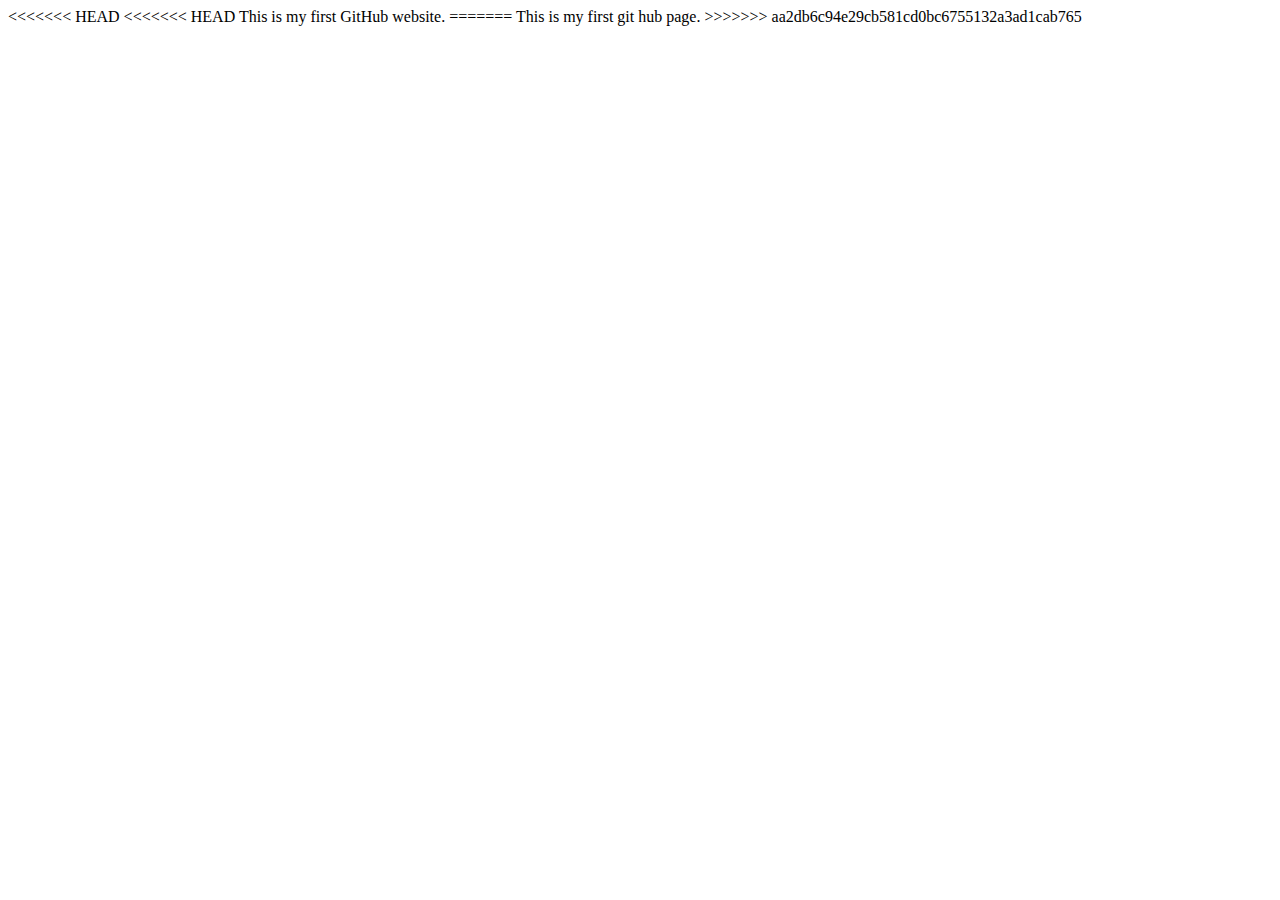
<file: index.html>
<<<<<<< HEAD
<!--  
     This is my first time using GitHub. 
     I created it on September 30th. 
     By: Ana Arribasplata
=======
<!-- This is my first git hub site. 
     Created on September 30th, 2014
     By Ana Arribasplata. 
>>>>>>> aa2db6c94e29cb581cd0bc6755132a3ad1cab765
-->

<!DOCTYPE html>
<html>
  <head>
<<<<<<< HEAD
    <meta charsert="utf-8">
    <title>Ana's Website</title>
  </head>
  <body>
    This is my first GitHub website. 
  </body>
</html>
=======
    <meta charset="utf-8">
    <title>JS Bin</title>
  </head>
  <body>
    This is my first git hub page.
  </body>
</html>
 
>>>>>>> aa2db6c94e29cb581cd0bc6755132a3ad1cab765
</file>
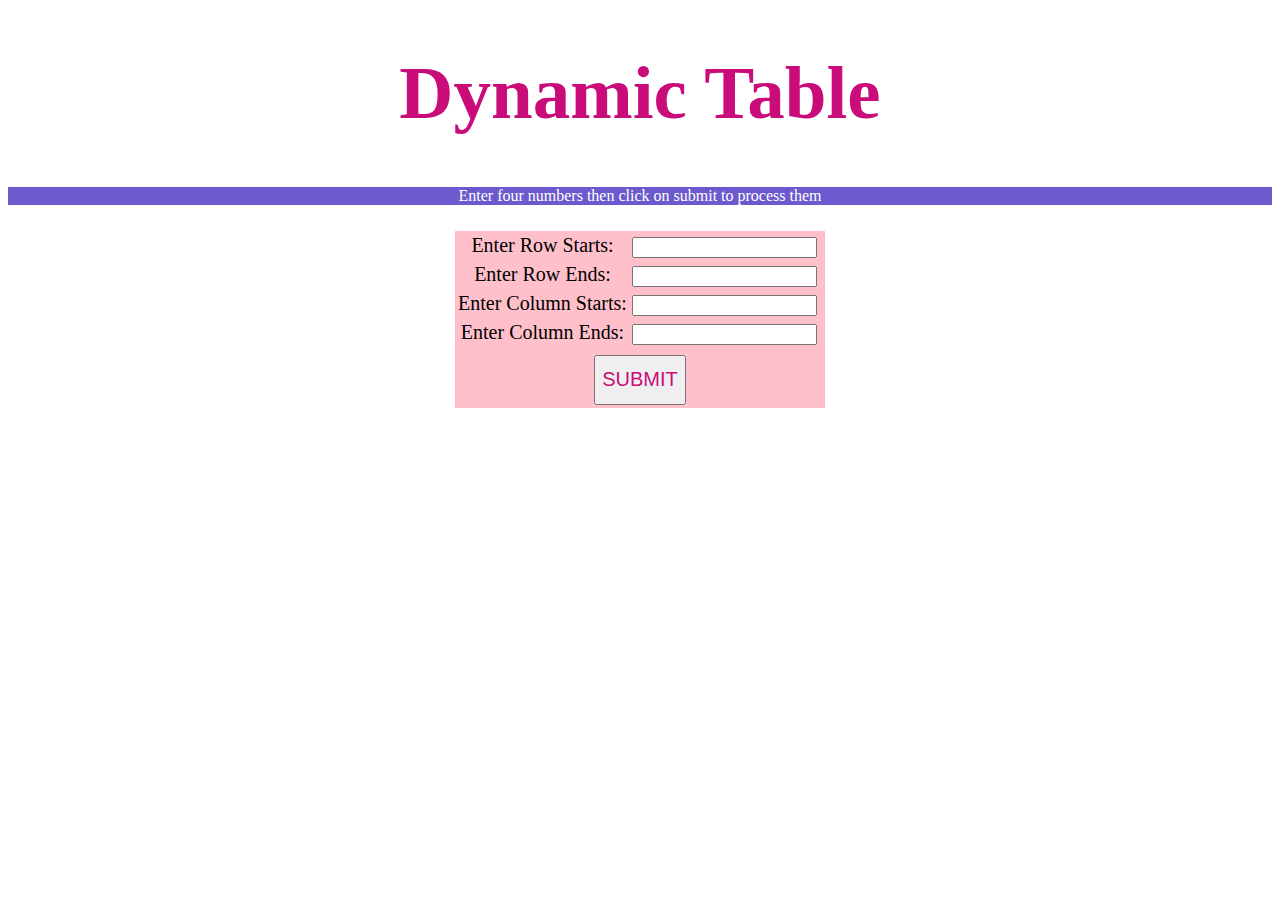
<file: dyntable.html>
<!DOCTYPE html>
<html>
<head>
    <meta charset="utf-8">
<!-- 
     Dynamic Table
     Professor: Jesse Heines 
     Name: Ana Arribasplata
     Email: ana_arribasplata@student.uml.edu
     Date: 10/20/2014
     I got help from Disha Amin. 
-->

  <title>Dynamic Table</title>
  <link href="dyntable.css" rel="stylesheet" type="text/css" />
</head>

<body>
  <!-- Title of the page, plus some instructions for the user. -->

  <h1>Dynamic Table</h1>
  
  <p>Enter four numbers then click on submit to process them</p>
  <!-- A div which holds the form where the user will type the input. -->

  <div id="tableForm">
    <form id="Form">
      <table id="tableinput">
	<!-- 
	     I got the idea of the error checking 
             on the piazza group: 
	     https://piazza.com/class/hyhlnt3srm84pf?cid=65
	  -->
	<tr>
	  <td>Enter Row Starts:</td>
	  <td><input name="rStart" id="rStart" onchange="changeFunc()"/></td>
	  <td class="errorClass" id="rStartError"></td>
        </tr>

        <tr>
          <td>Enter Row Ends:</td>
          <td><input name="rEnd" id="rEnd" onchange="changeFunc()" /></td>
	  <td class="errorClass" id="rEndError"></td>
        </tr>
	
        <tr>
	  <td>Enter Column Starts:</td>
          <td><input name="cStart" id="cStart" onchange="changeFunc()"/></td>
	  <td class="errorClass" id="cStartError"></td>
        </tr>
	
        <tr>
          <td>Enter Column Ends:</td>
          <td><input name="cEnd" id="cEnd" onchange="changeFunc()"/></td>
	  <td class="errorClass" id="cEndError"></td>
        </tr>
	
        <tr>
          <td class="button" colspan="3"><input type="button" id="submit" name="go" value="SUBMIT" />
        </tr>
	
      </table>
    </form>
  </div>
  <!-- div which will hold the table -->
  <div id="dynTable">
  </div>
  <!-- Link to my javaScript file. -->
  <script src="dyntable.js"></script>
</body>
</html>
</file>
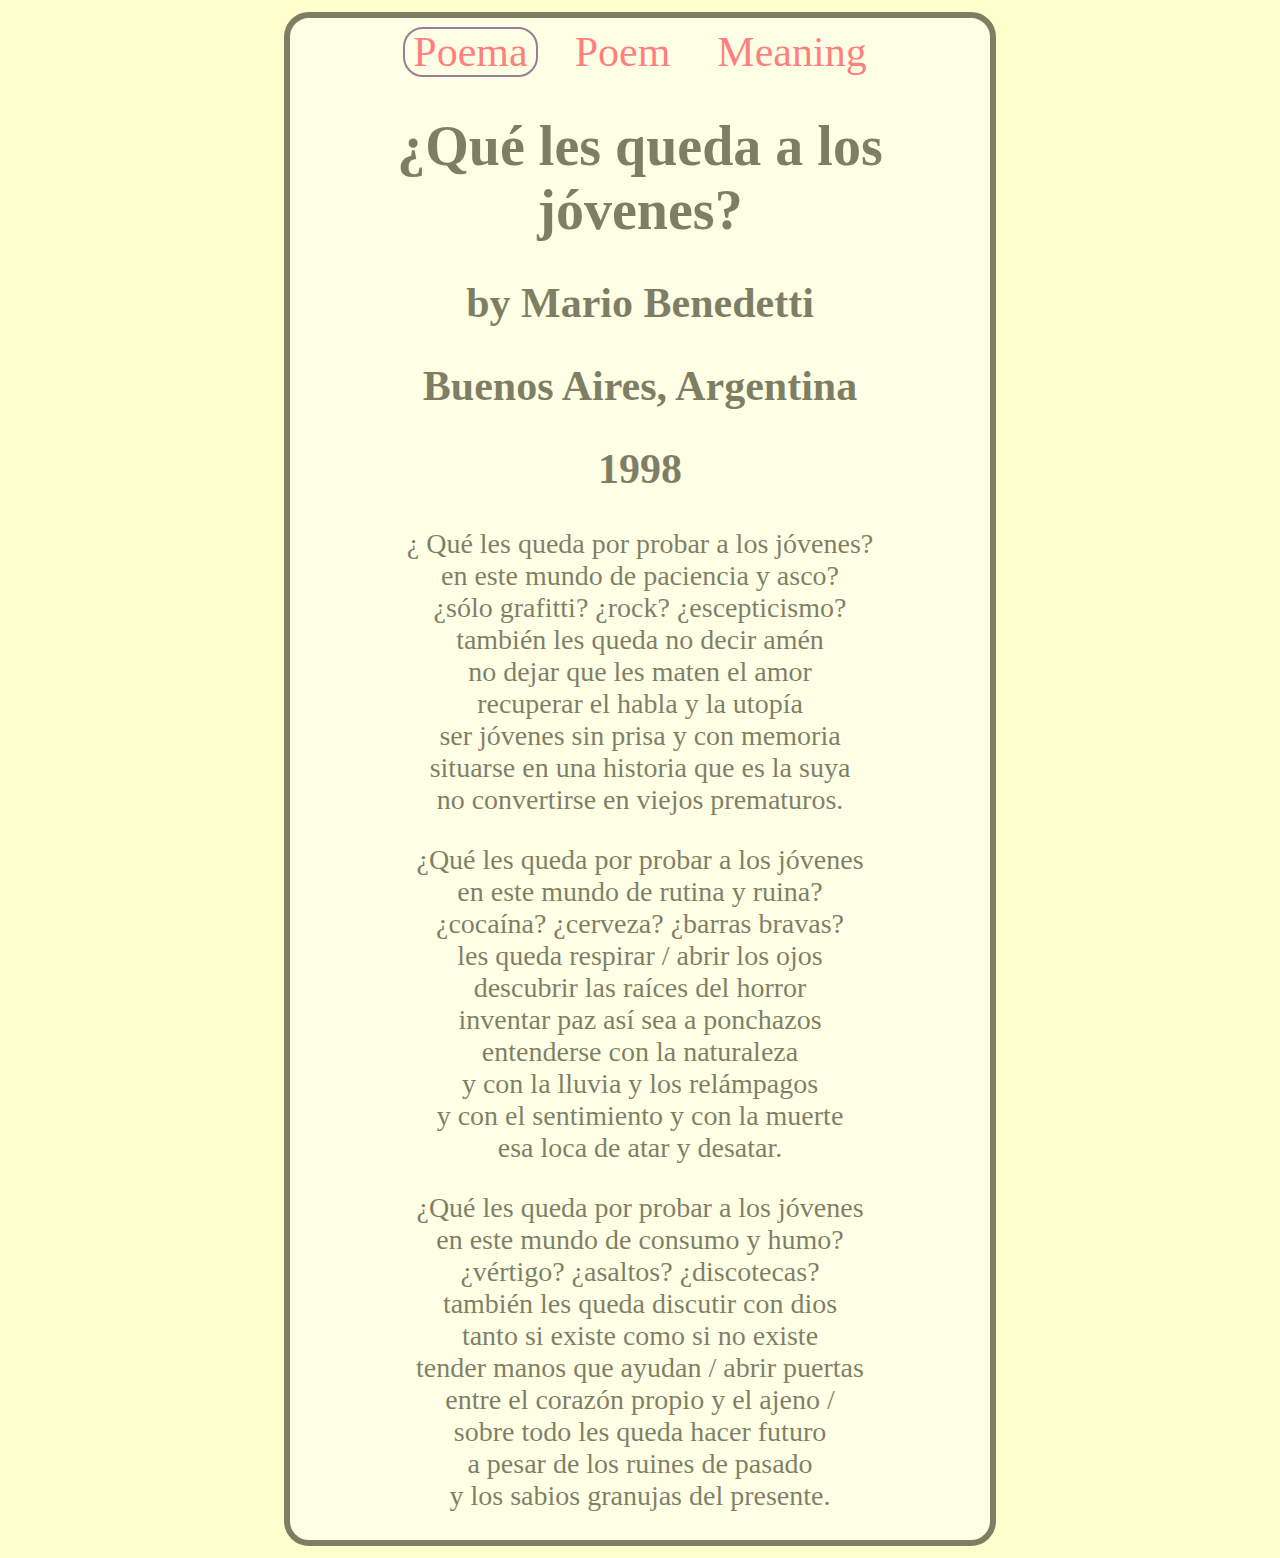
<file: navInter.html>
<!DOCTYPE html>
<html>
  <head>
    <meta charset="utf-8">
    <!-- 
	 Created on October 5th, 2014
	 By Ana Arribasplata
	 Class: GUI 1
	 Professor: Jesse Heines
	 Homework 7 
	 Single-Page Navigation Interface
	 Email: ana_arribasplata@student.uml.edu
      -->

    <title>Single-Page Navigation Interface</title>
    <!-- Link to my CSS -->
    <link rel="stylesheet" href="navInter.css">


  </head>

  <body>

    <div id="everything">
      <div id="navbar">
	<a href="#poema">Poema</a>
	<a href="#poem">Poem</a>
	<a href="#meaning">Meaning</a>
      </div>
      
      <div id="content"></div>
      
      <!-- JavaScipt dynamic behavior -->
      <script src="navInter.js"></script>
    </div> 
  </body>
</html>
</file>
<file: dyntable.css>
/*
  Ana Arribasplata
  Dynamic Tables
  10/23/2014
  ana_arribasplata@student.uml.edu
*/


/* Title of the page.*/

h1 {
    text-align: center;
    font-size:75px;
    color: #C90C7A;
}

/* Instructions for the table. */
p {
    text-align: center ;
    color: white ; 
    background-color: #6A5ACD; 
}


/* Div that holds where the user will write the input for the table. */
#tableForm {
    text-align: center ;
    font-size: 23px;
    margin: 0 auto ;
    padding: 10px ; 
    position : relative ; 
}

/* Styles of the table. */
#Table {
    text-align: left ;
    font-size: 23px;
    margin: 0 auto; 
    padding: 20px ; 
    position : relative ; 
}


/* Make the submit button a little bit bigger. */
#submit{
    margin-top: 5px; 
    height: 50px;
    font-size: 100%;
    color:  #C90C7A;
}

/* Still styles of the table. First row, first column. */
#Table tr:first-child td, #Table td:first-child {
    background-color: purple ; 
    color : white ; 
    font-size : 20px;
    text-align: center ; 
    padding : 10px ; 
}

/* The row * column part of the table. */
tr {
    background-color: pink ; 
    color : black ; 
    font-size : 20px ; 
    text-align: center;
}



/* I made the form into a table. This is so the table would be in the middle.*/
#tableinput{
    margin: 0 auto; 
    border: 1px solid pink; 
    border-collapse: collapse;
}


#tableinput td, #tableinput tr {
    padding:2px; 
    border: 1px solid pink; 
    border-collapse: collapse; 
}

/* Style of the error checking. */
.errorClass{
    color: red; 
    background-color: pink; 
}
</file>
<file: navInter.css>
/**************************************************************/
/* Ana Arribasplata                                           */
/* ana_arribasplata@student.uml.edu                           */
/* Homework 7.                                                */
/* Creating a Single-Page Navigation Interface                */
/**************************************************************/


/* Sets the color of the body. */
body{
    background-color: #FFFFCC;
}

/* Put everything on a rectangle. */
#everything{
    width: 700px; 
    margin: 12px auto;  
    border-style: solid; 
    border-width: 6px; 
    border-radius: 25px; 
    background-color: #FFFFFF  ;
    opacity: 0.5;
    text-align: center;
    font-size: 28px;
    position: relative; 
}

/* Style the navigation bar links.  */ 

#navbar{
    margin-top: 10px;
}

#navbar a {
    font-size: 1.5em;
    margin: 0px 10px 0px 10px;
    padding: 0px 8px 0px 8px;
    color: #FF0033;
    text-decoration: none;
    border: 2px solid;
    border-color: #FFFFFF;
    border-radius: 20px;
}

/* Give the user an affordance that each link is clickable. */
#navbar a:hover {
    color: #FF0099;
}

/* Style the active page link. */
#navbar a.active{
    border-color: #330066;
}

/* Style the poem to break after each line. */
p.poem{
    white-space: pre-line; 
}

/* This is used on meaning.html */
p.text{
    text-align: justify; 
    text-justify: inter-word; 
    padding: 0px 15px 0px 15px; 
}
</file>
